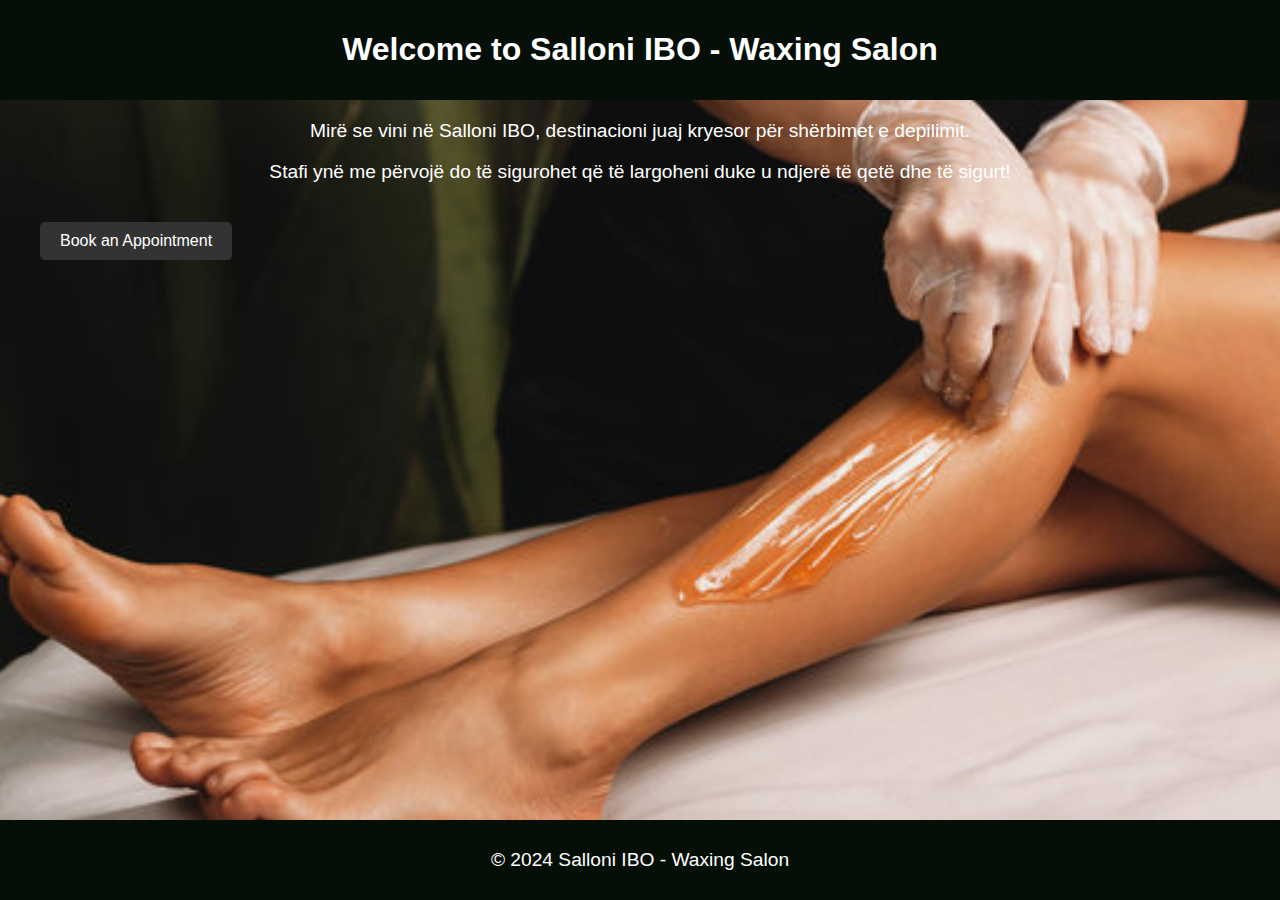
<file: index.html>
<!DOCTYPE html>
<html lang="en">
<head>
<meta charset="UTF-8">
<meta name="viewport" content="width=device-width, initial-scale=1.0">
<title>Welcome to Salloni IBO - Waxing Salon
</title>
<link rel="stylesheet" href="">
<style>
body {
    font-family: Arial, sans-serif;
    margin: 0;
    padding: 0;
    background-image: url(Images/360_F_325600283_DASSEBqV4yWS4XzqcwTZpFkTdVuah5ck.jpg);
    height: 100vh;
    background-size: cover;
    background-position: center;
}

header {
    background-color: #060f07;
    color: #fff;
    text-align: center;
    padding: 10px 0;
}

.container {
    max-width: 1200px;
    margin: 20px auto;
    padding: 0 20px;
}

h1 {
    text-align: center;
}

p {
    text-align: center;
    color: #fff;
    font-size: 1.2em;
}

.button {
    display: inline-block;
    padding: 10px 20px;
    background-color: #333;
    color: #fff;
    text-decoration: none;
    border-radius: 5px;
    margin-top: 20px;
}

.button:hover {
    background-color: #555;
}

footer {
    background-color: #060f07;
    color: #fff;
    text-align: center;
    padding: 10px 0;
    position: fixed;
    bottom: 0;
    width: 100%;
}
</style>
</head>
<body>

<header>
    <h1>Welcome to Salloni IBO - Waxing Salon</h1>
</header>

<div class="container">
    <p>Mirë se vini në Salloni IBO, destinacioni juaj kryesor për shërbimet e depilimit.</p>
    <p>Stafi ynë me përvojë do të sigurohet që të largoheni duke u ndjerë të qetë dhe të sigurt!</p>
    <a href="register.html" class="button">Book an Appointment</a>
</div>


<footer>
    <p>&copy; 2024 Salloni IBO - Waxing Salon</p>
</footer>

</body>
</html>
</file>
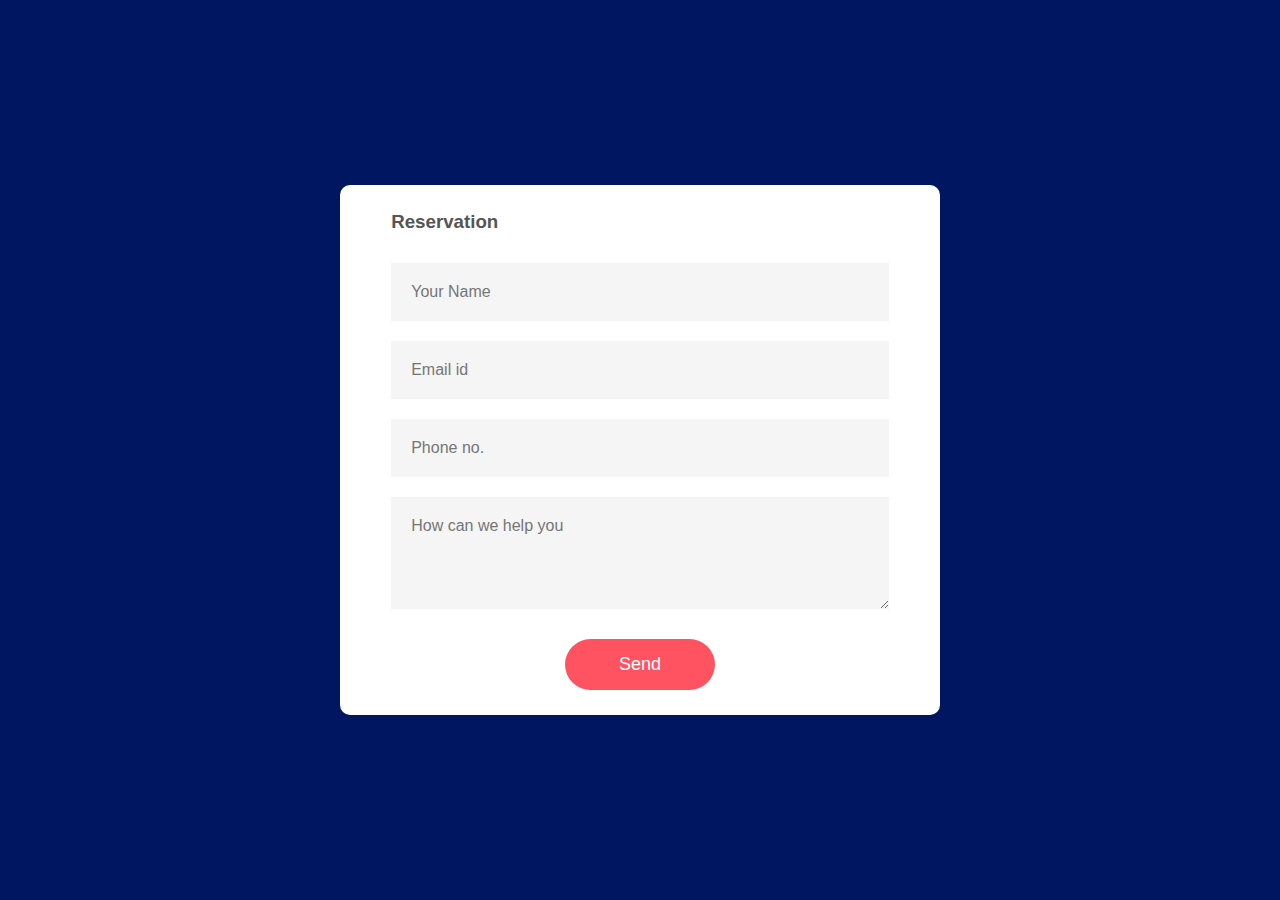
<file: register.html>
<!DOCTYPE html>
<html>
    <head>
        <meta name="viewport" content="width=device-width, initial-scale=1.0">
        <title>Contact Form To Email Using JavaScript</title>
        <link rel="stylesheet" href="style.css">
    </head>
    <body>
        <div class="container">
            <form class="row g-3" action="https://formsubmit.co/donika.shabani2000@hotmail.com" method="POST">
                <h3>Reservation</h3>
                <input type="text" id="name" name="name" placeholder="Your Name" required>
                <input type="emailt" id="email" name="email" placeholder="Email id" required>
                <input type="text" id="phone" name="phone" placeholder="Phone no." required>
                <textarea id="message" name="comments, questions" rows="4" placeholder="How can we help you"></textarea>
                <button type="submit">Send</button>
            </form>
        </div>
     </script>    
    </body>
</html>
</file>
<file: style.css>
*{
    margin: 0;
    padding: 0;
    box-sizing: border-box;
    font-family: 'poppins', sans-serif;
}

.container{
    width: 100%;
    height: 100vh;
    background: #001660;
    display: flex;
    align-items: center;
    justify-content: center;
}
form{
    background: #fff;
    display: flex;
    flex-direction: column;
    padding: 2vw 4vw;
    width: 90%;
    max-width: 600px;
    border-radius: 10px;
}
form h3{
    color: #555;
    font-weight: 800;
    margin-bottom: 20px;
}

form input, form textarea{
    border: 0;
    margin: 10px 0;
    padding: 20px;
    outline: none;
    background: #f5f5f5;
    font-size: 16px;

}
form button{
    padding: 15px;
    background: #ff5361;
    color: #fff;
    font-size: 18px;
    border: 0;
    outline: none;
    cursor: pointer;
    width: 150px;
    margin: 20px auto 0;
    border-radius: 30px;
}
</file>
